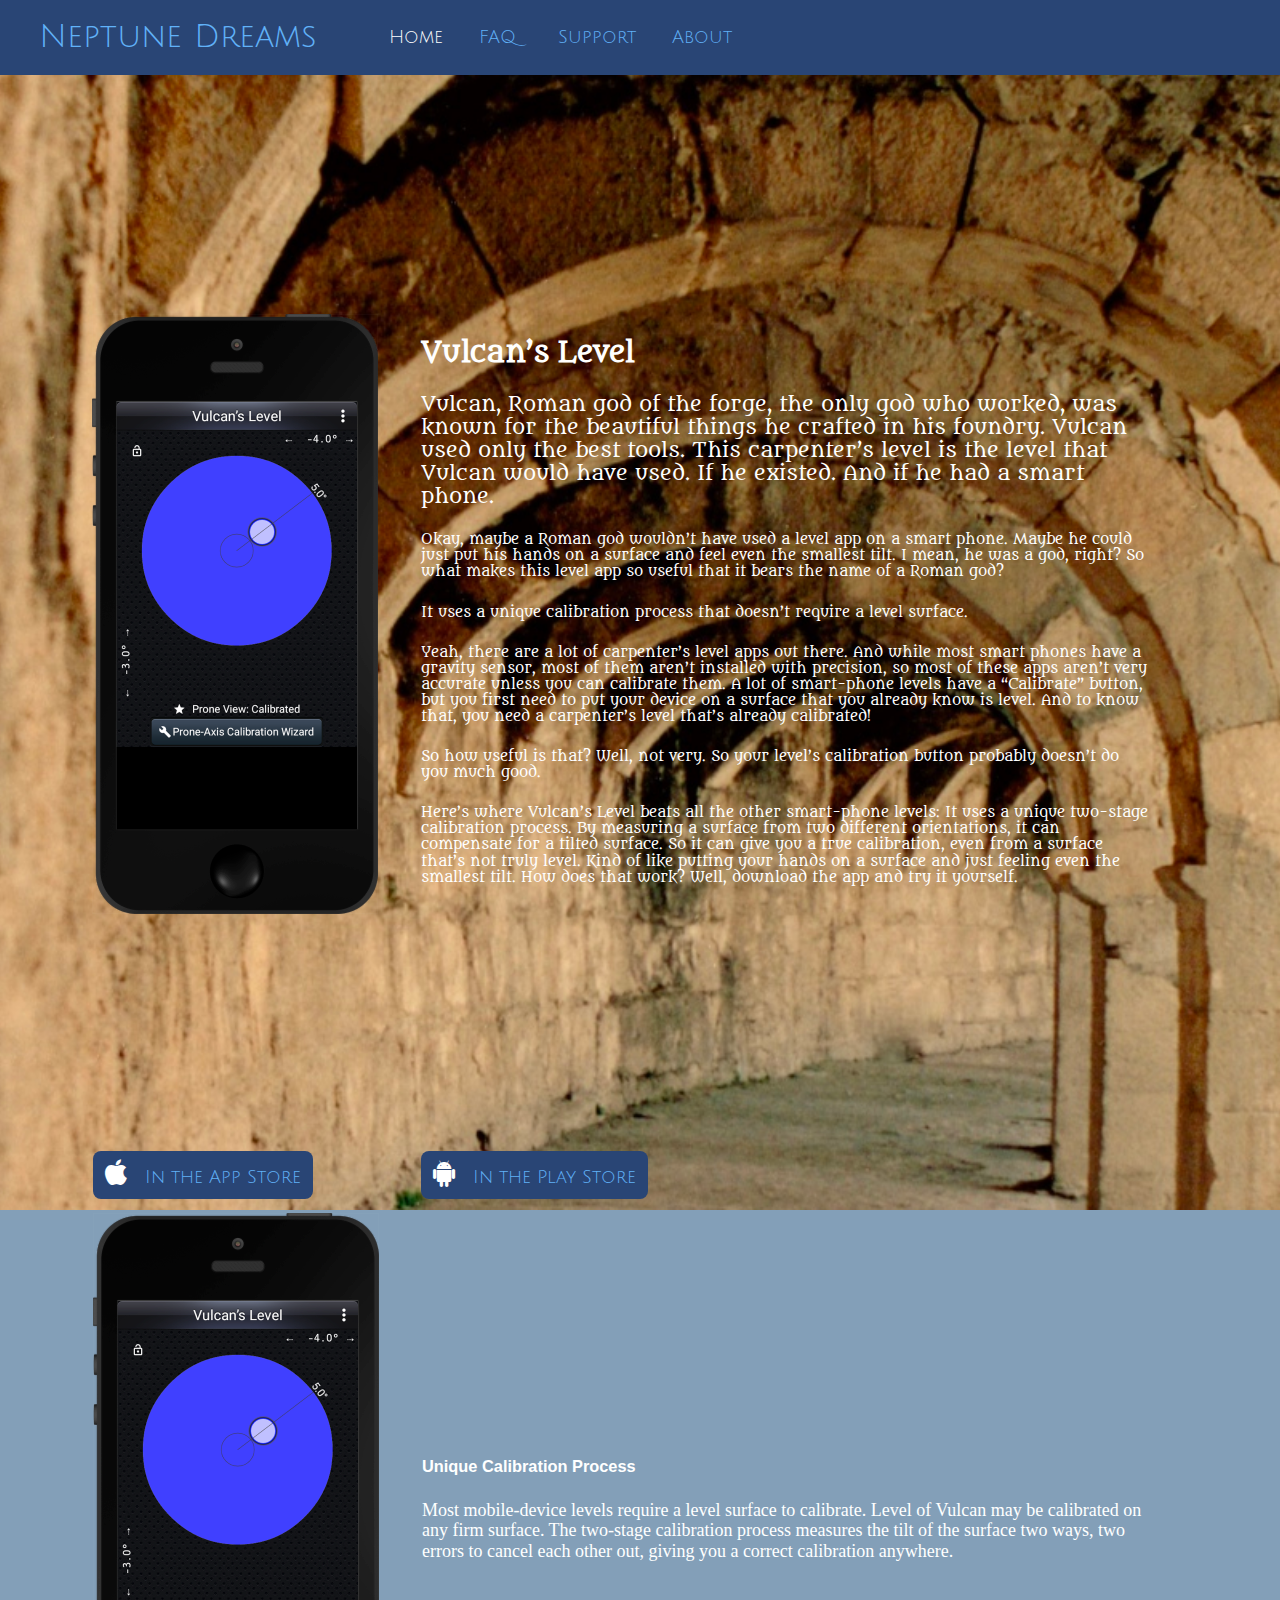
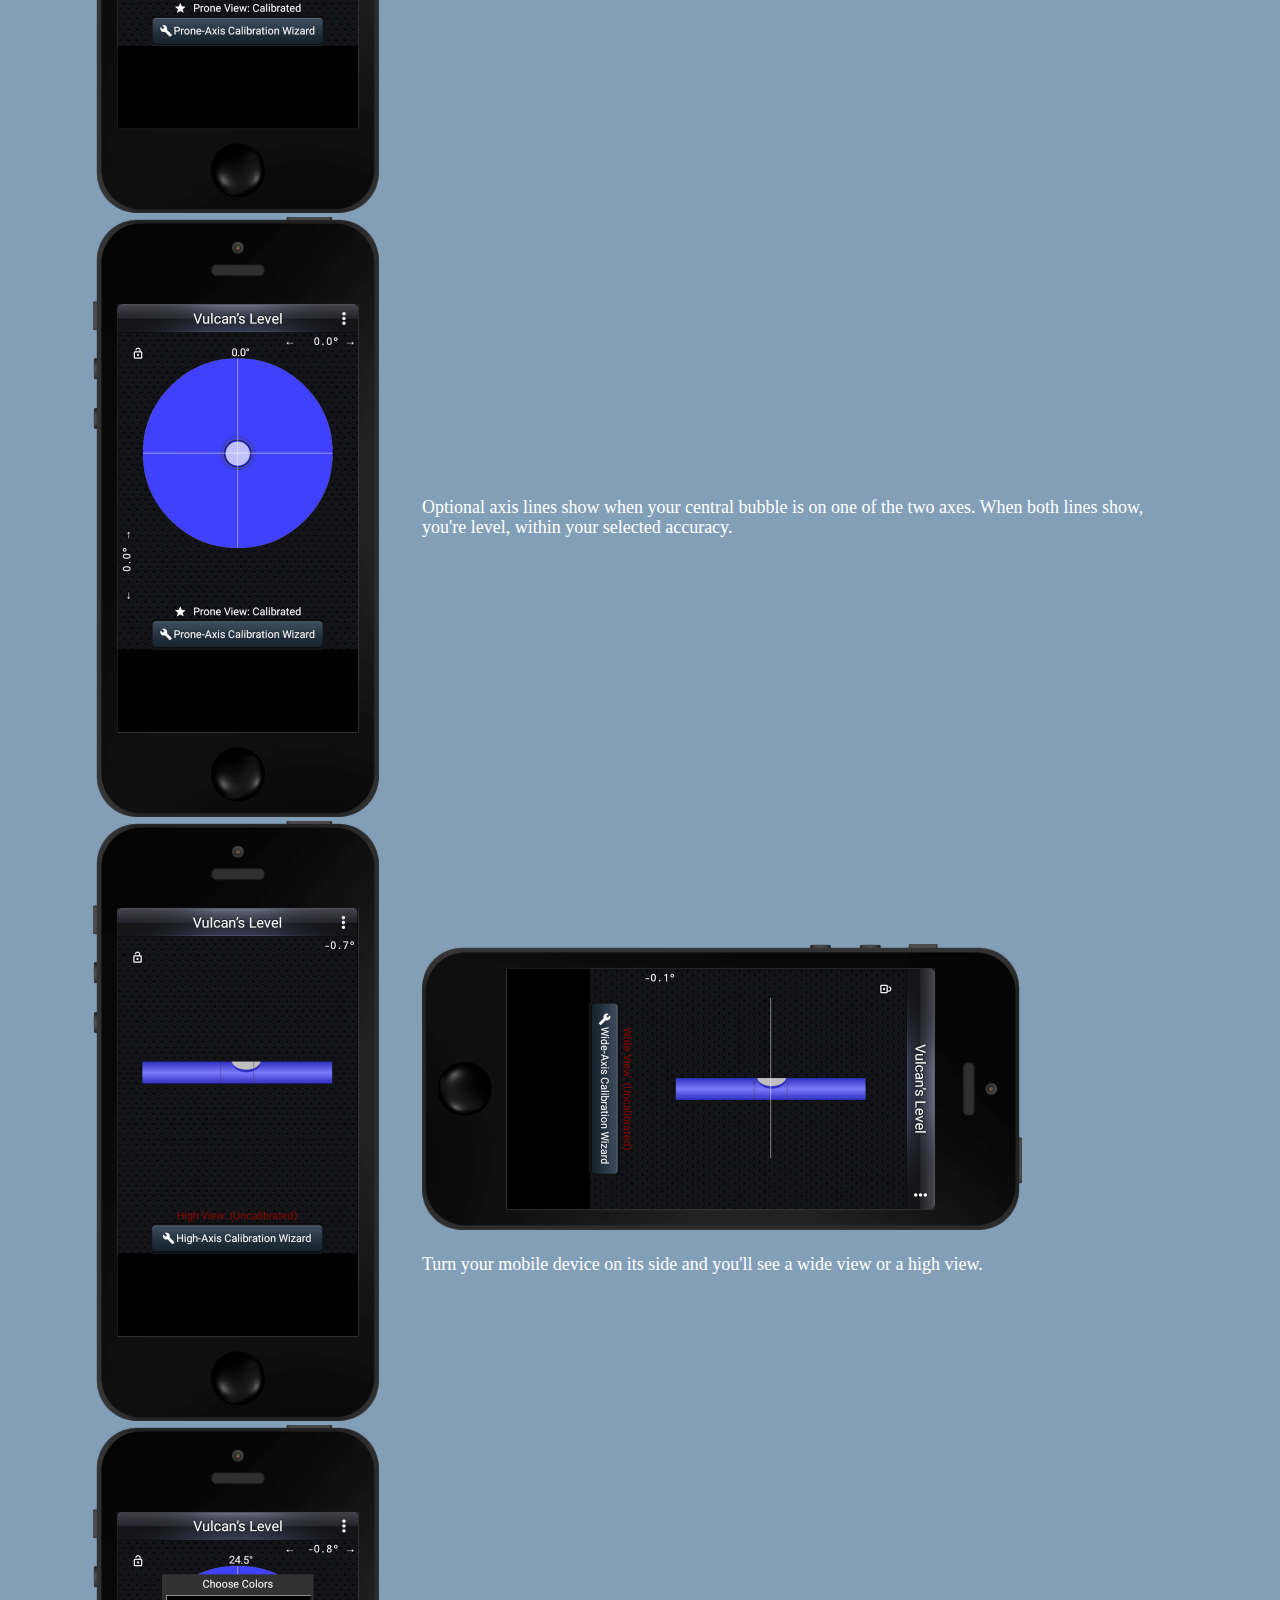
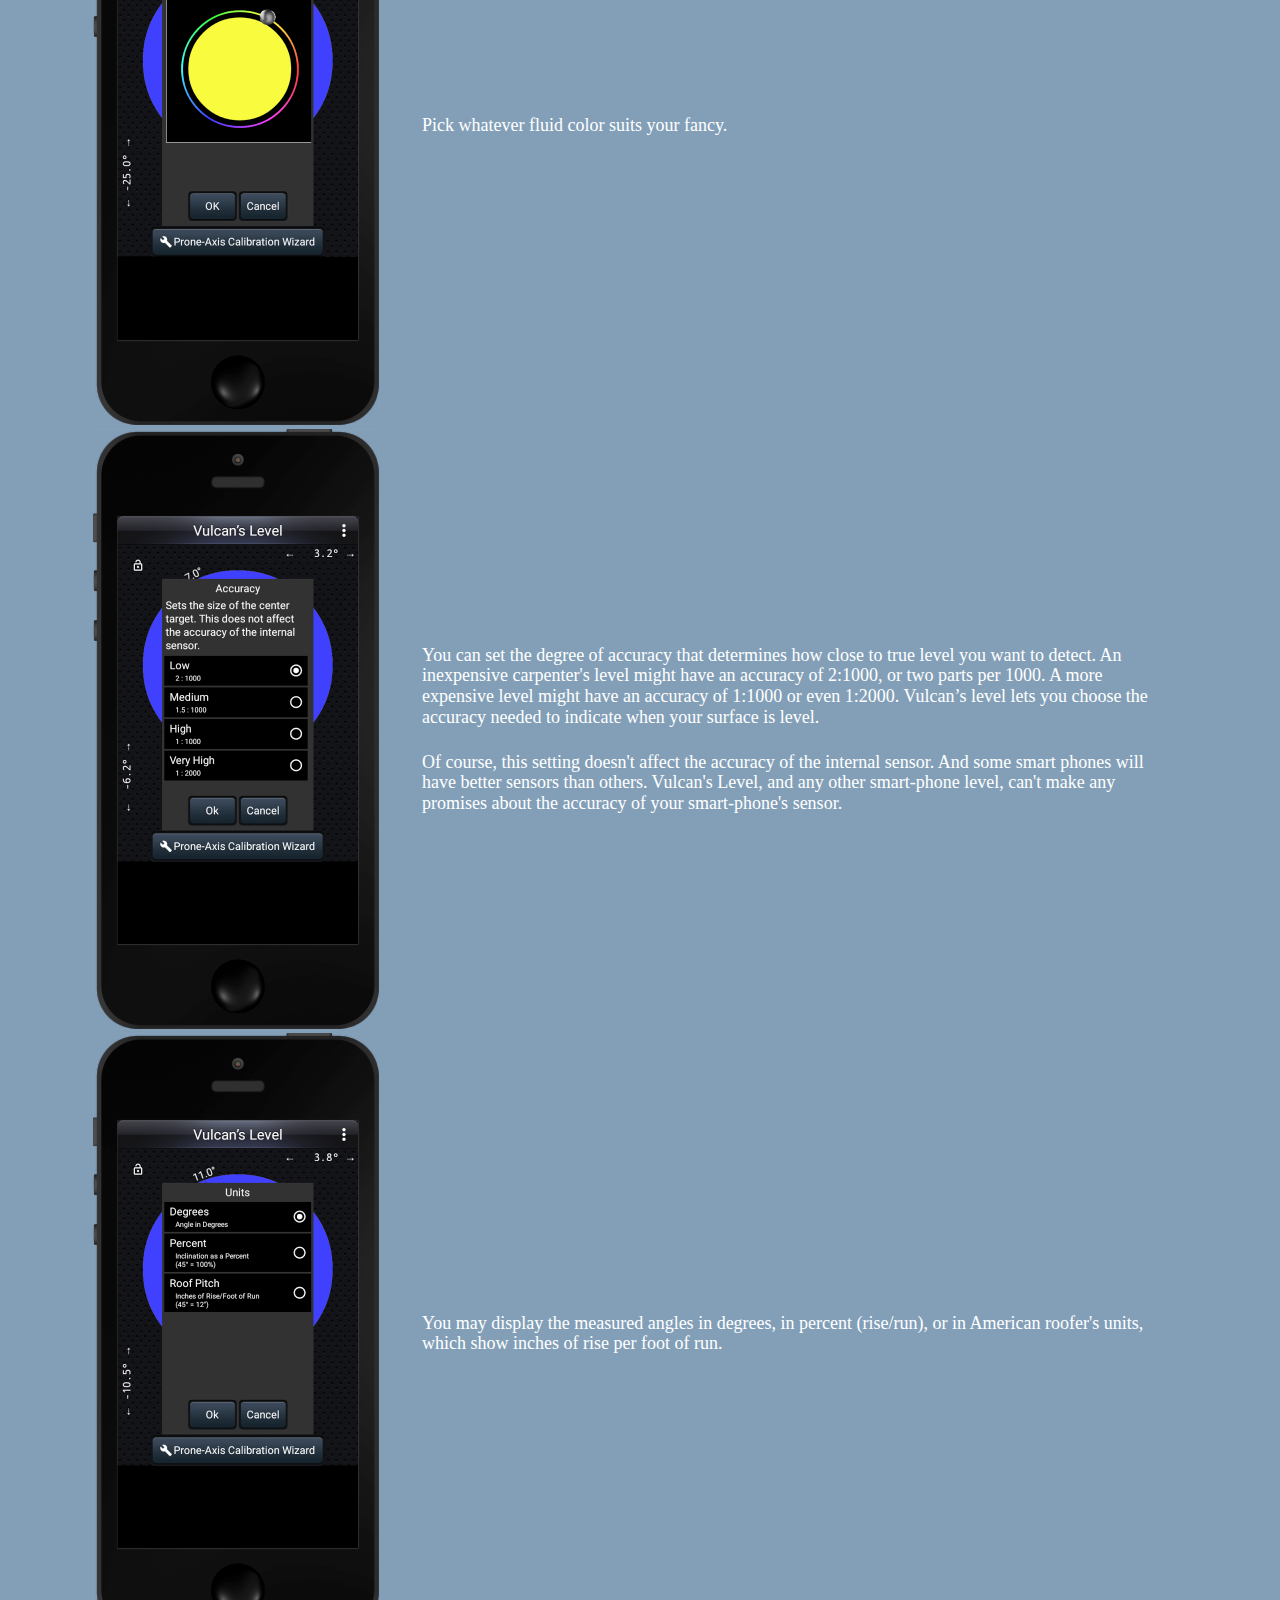
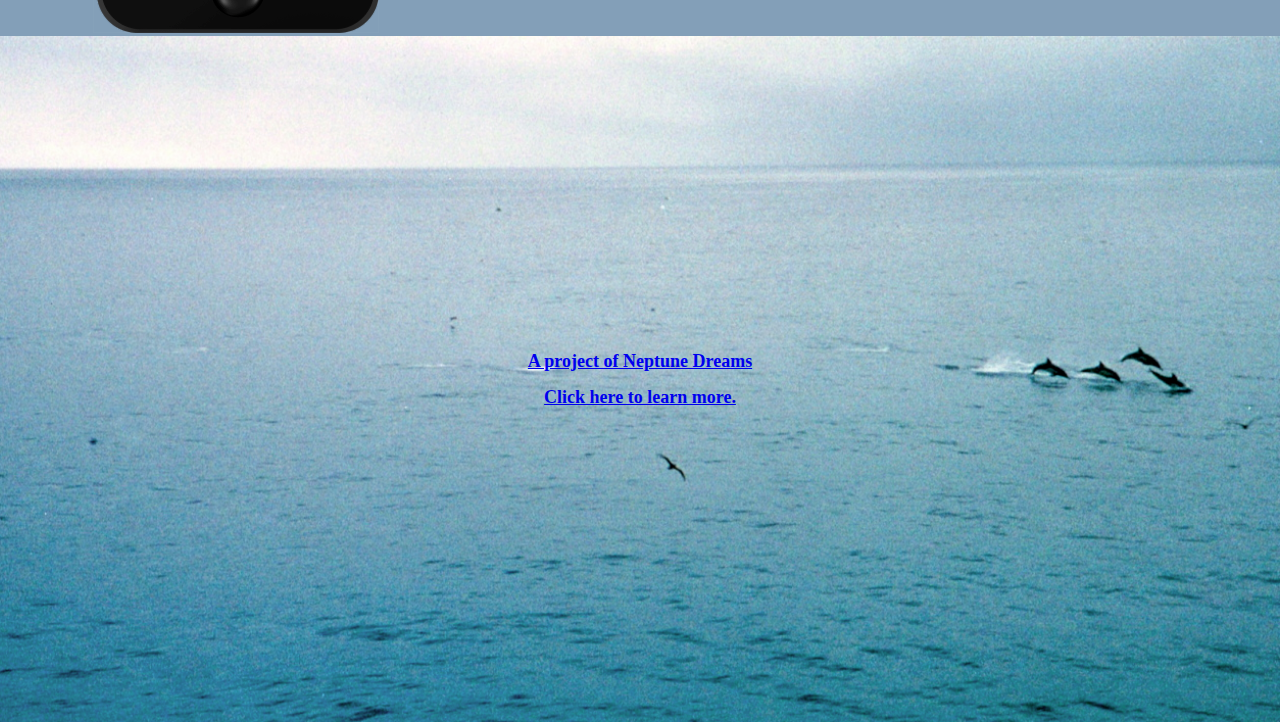
<file: src/site/index.html>
<!DOCTYPE html>
<html lang="en">
<head>
  <meta charset="utf-8">
  <title>Neptune Dreams</title>
  <meta name="author" content="Miguel Muñoz">
  <link rel="stylesheet" href="css/style.css">
  <link rel="stylesheet" href="css/main.css">
  <link rel="stylesheet" href="css/normalize.css">

  <script type="text/javascript" src="js/vulcan.js" charset="utf-8"></script>
</head>
<body>
<div class="navbar">
  <table>
    <tr>
      <td>&nbsp;&nbsp;&nbsp;Neptune Dreams&nbsp;&nbsp;&nbsp;&nbsp;</td>
      <td></td>
      <td><p class="current">Home</p></td>
      <td><a href="FAQ.html">FAQ&nbsp;</a></td>
      <td><a href="support.html">Support</a></td>
      <td><a href="about.html">About</a></td>
    </tr>

  </table>
     
</div>

<div class="main aspendos">
  <table class="table-text">
    <tr>
      <td class="example"><img src="images/mf1_d600.png" alt="Vulcan's app example."/> </td>
      <td>
        <script>document.write(leadText())</script>
      </td>
    </tr>
    <tr class="download">
      <td>
        <a href="https://play.google.com/store/apps/details?id=com.neptunedreams.vulcan.app">
          <span class="icon">&#xE823</span>&nbsp;&nbsp;&nbsp;In the App Store
        </a>
      </td>
      <td>
        <a href="https://play.google.com/store/apps/details?id=com.neptunedreams.vulcan.app">
          <span class="icon">&#xE822</span>&nbsp;&nbsp;&nbsp;In the Play Store
        </a>
      </td>
    </tr>
  </table>
</div>
<div class="screenshots">
  <table class="table-text">
    <tr>
      <td><img src="images/mf1_d600.png" alt="Example 1: Calibration"></td>
      <td>
        <h3>
        Unique Calibration Process</h3>
        <p>
        Most mobile-device levels require a level surface to calibrate. Level of Vulcan may be calibrated on any firm surface. The two-stage
        calibration process measures the tilt of the surface two ways, two errors to cancel each other out, giving you a correct calibration
          anywhere.</p></td>
    </tr>
    <tr>
      <td><img src="images/mf3_d600.png" alt="Example 2: Axes"></td>
      <td><p>Optional axis lines show when your central bubble is on one of the two axes. When both lines show, you're level, within your
        selected accuracy.</p>
      </td>
    </tr>
    <tr>
      <td><img src="images/mf4_d600.png" alt="Example 3: Rotated"></td>
      <td><img src="images/Demo-3-side_d600.png" alt="Example 3b: Rotated on its side">
      <p>Turn your mobile device on its side and you'll see a wide view or a high view.</p>
      </td>
    </tr>
    <tr>
      <td><img src="images/mf6_d600.png" alt="Example 4: color choice"></td>
      <td><p>Pick whatever fluid color suits your fancy.</p></td>
    </tr>
    <tr>
      <td><img src="images/mf8_d600.png" alt="Example 5: Accuracy"></td>
      <td><p>You can set the degree of accuracy that determines how close to true level you want to detect. An inexpensive carpenter's level
        might have an accuracy of 2:1000, or two parts per 1000. A more expensive level might have an accuracy of 1:1000 or even 1:2000.
        Vulcan’s level lets you choose the accuracy needed to indicate when your surface is level.</p>

        <p>Of course, this setting doesn't affect the accuracy of the internal sensor. And some smart phones will have better sensors than
        others. Vulcan's Level, and any other smart-phone level, can't make any promises about the accuracy of your smart-phone's sensor.</p></td>
    </tr>
    <tr>
      <td><img src="images/mf7_d600.png" alt="Example 6: Units"></td>
      <td><p>You may display the measured angles in degrees, in percent (rise/run), or in American roofer's units, which show inches of rise
        per foot of run.</p></td>
    </tr>
  </table>
</div>
<div class="about">
  <a href="about.html" alt="Click here to learn more">
  <h2>A project of Neptune Dreams</h2>
  <h2>Click here to learn more.</h2>
  </a>

</div>
</body>
</html>
</file>
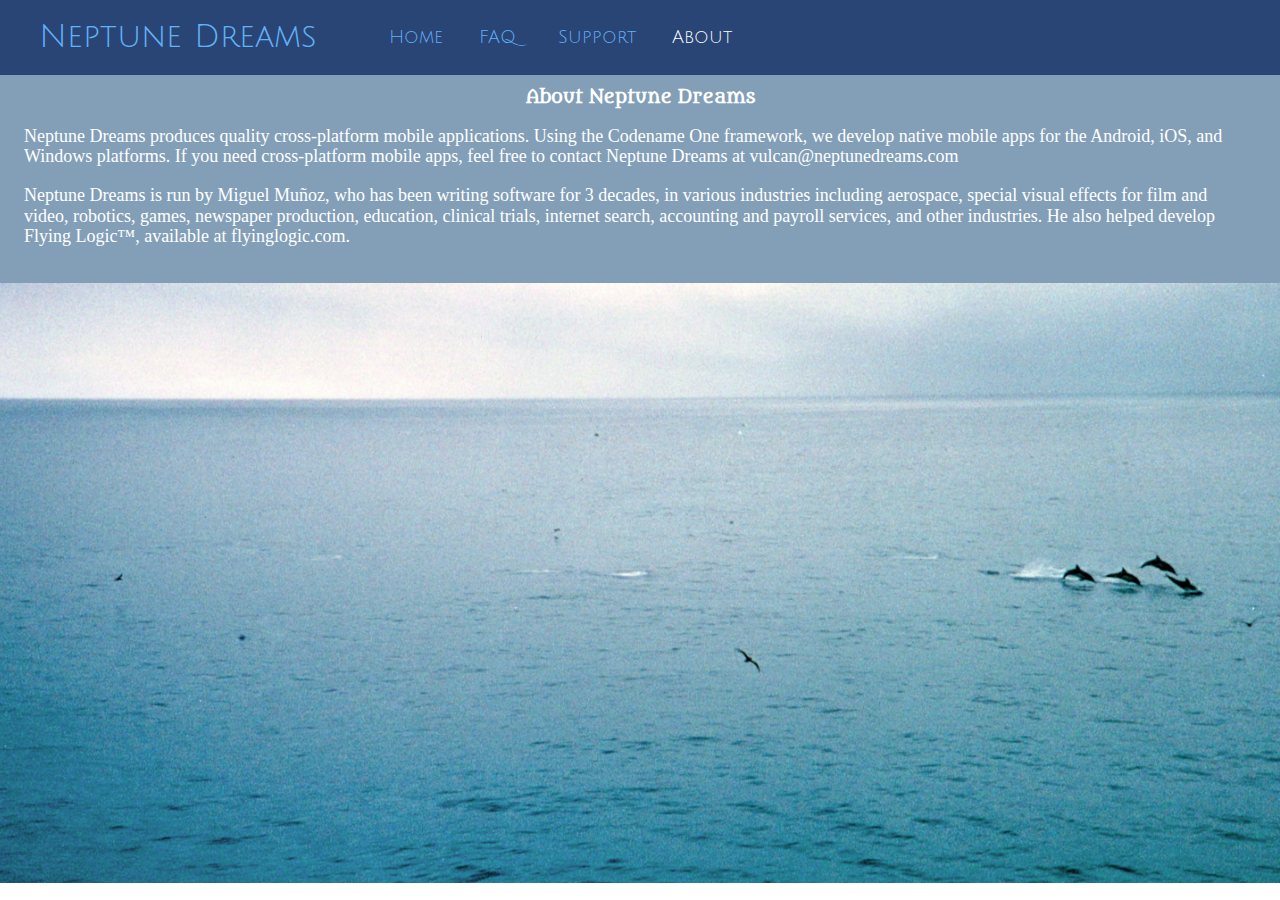
<file: src/site/about.html>
<!DOCTYPE html>
<html lang="en">
<head>
  <meta charset="utf-8">
  <title>Neptune Dreams — About</title>
  <meta name="author" content="Miguel Muñoz">
  <link rel="stylesheet" href="css/style.css">
  <link rel="stylesheet" href="css/main.css">
  <link rel="stylesheet" href="css/normalize.css">

  <script type="text/javascript" src="js/vulcan.js" charset="utf-8"></script>
</head>
<body>
<div class="navbar">
  <table>
    <tr>
      <td>&nbsp;&nbsp;&nbsp;Neptune Dreams&nbsp;&nbsp;&nbsp;&nbsp;</td>
      <td></td>
      <td><a href="index.html">Home</a></td>
      <td><a href="FAQ.html">FAQ&nbsp;</a></td>
      <td><a href="support.html">Support</a></td>
      <td><p class="current">About</p></td>
    </tr>

  </table>

</div>
<!--<div class="main aboutText">-->
<div class="main screenshots">
  <h2>About Neptune Dreams</h2>
  <p>Neptune Dreams produces quality cross-platform mobile applications. Using the Codename One framework, we develop native mobile apps for
    the Android, iOS, and Windows platforms. If you need cross-platform mobile apps, feel free to contact Neptune Dreams at
    vulcan@neptunedreams.com</p>
<p>Neptune Dreams is run by Miguel Muñoz, who has been writing software for 3 decades, in various industries including aerospace, special
    visual effects for film and video, robotics, games, newspaper production, education, clinical trials, internet search, accounting and
    payroll services, and other industries. He also helped develop Flying Logic™, available at flyinglogic.com. </p>
</div>
<div class="about">
</div>
</body>
</html>
</file>
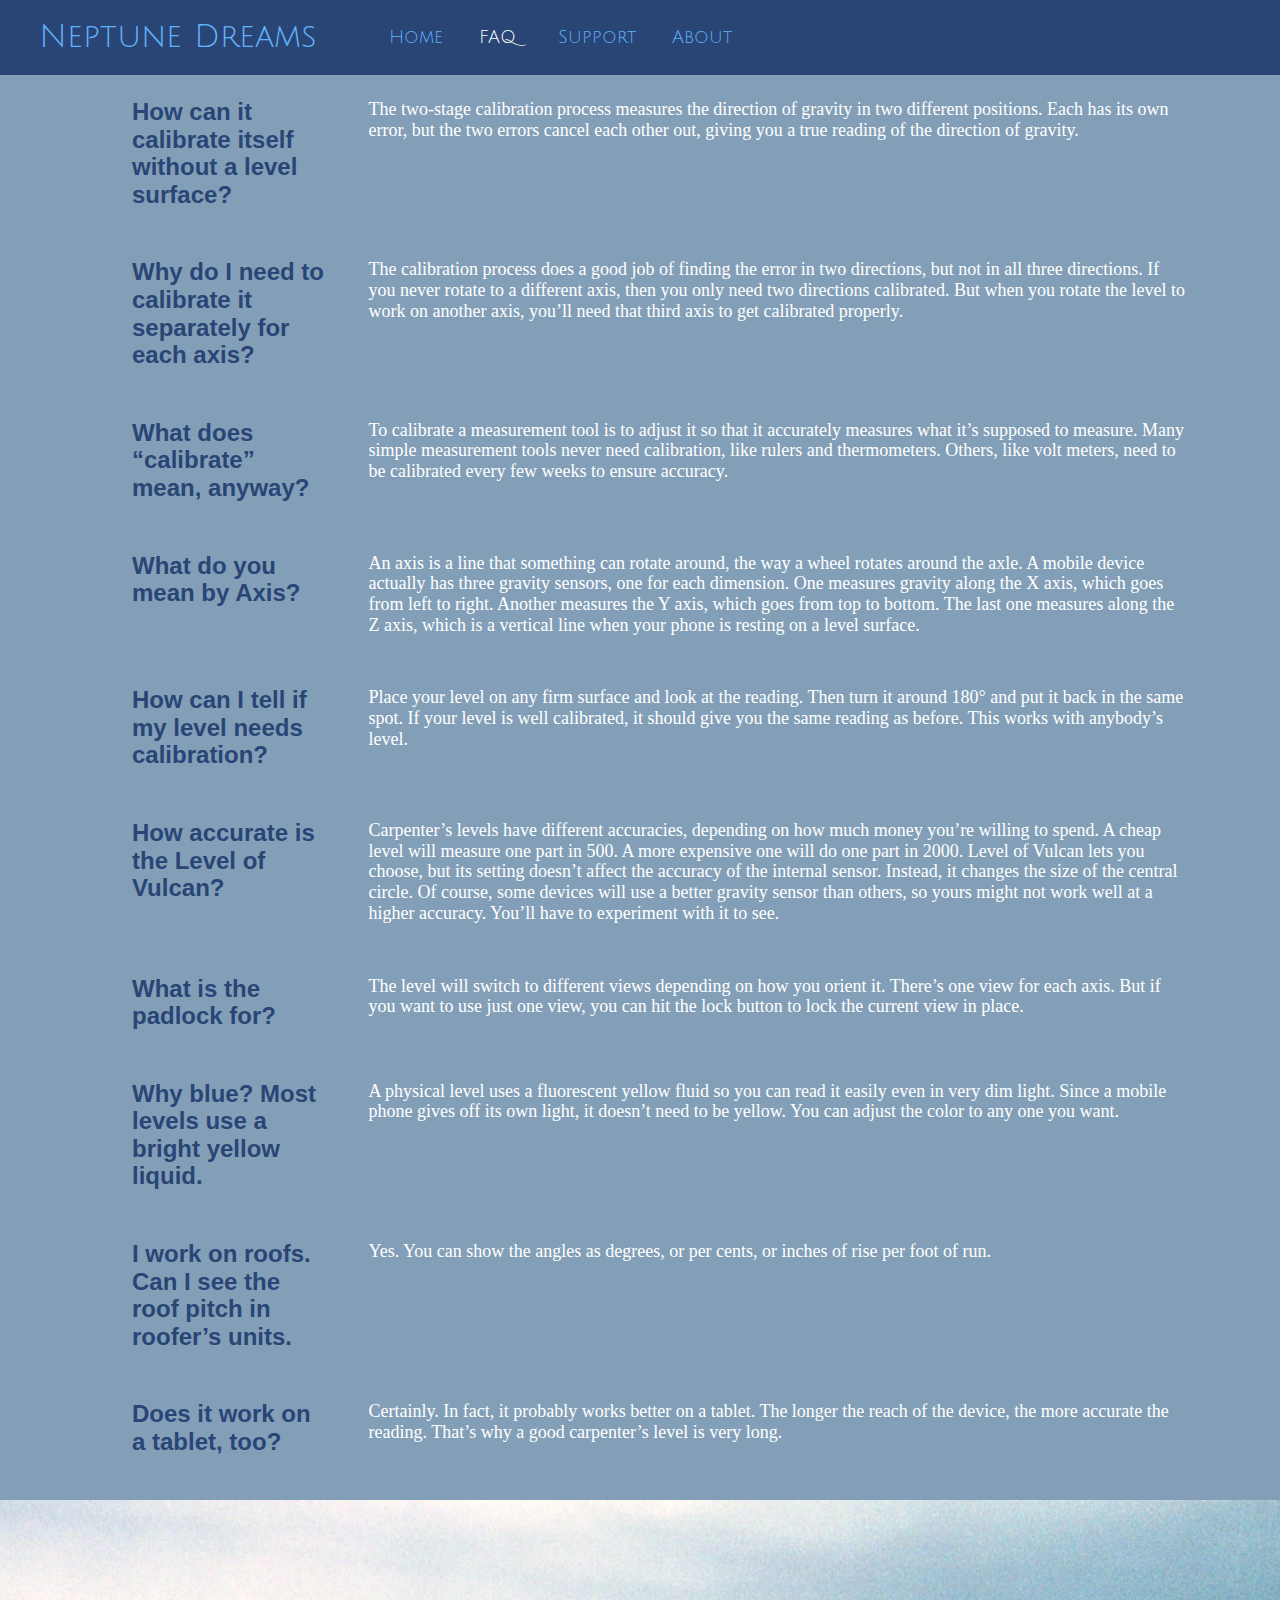
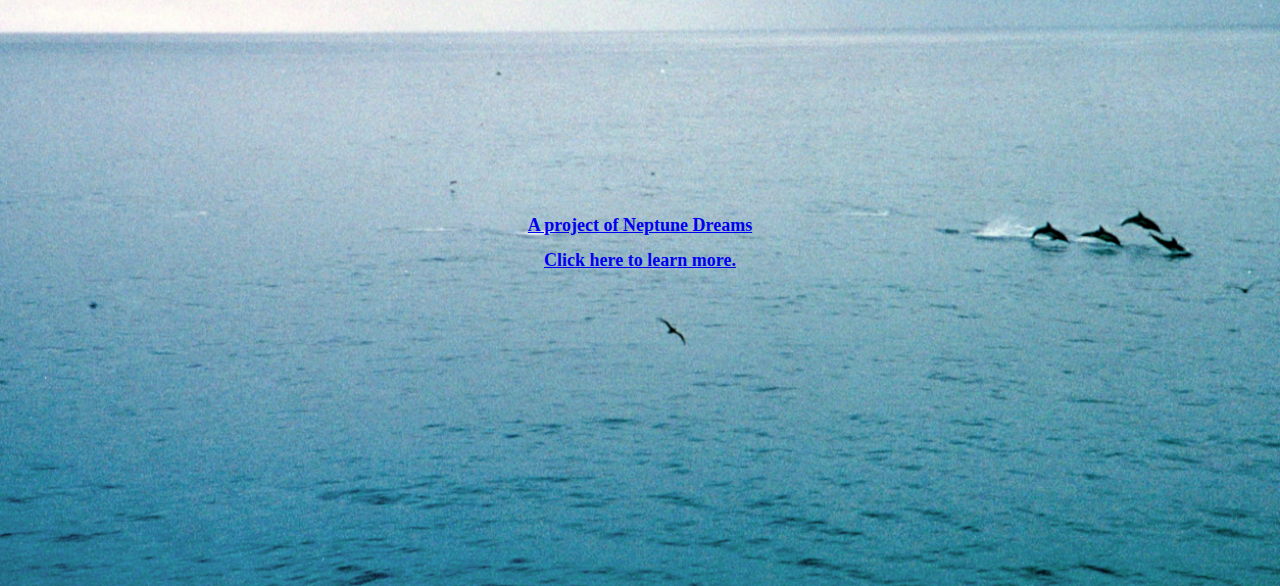
<file: src/site/FAQ.html>
<!DOCTYPE html>
<html lang="en">
<head>
  <meta charset="UTF-8">
  <title>Neptune Dreams — FAQ</title>
  <meta name="author" content="Miguel Muñoz">
  <link rel="stylesheet" href="css/style.css">
  <link rel="stylesheet" href="css/main.css">
  <link rel="stylesheet" href="css/normalize.css">

  <script type="text/javascript" src="js/vulcan.js" charset="utf-8"></script>
</head>
<body>
<div class="navbar">
  <table>
    <tr>
      <td>&nbsp;&nbsp;&nbsp;Neptune Dreams&nbsp;&nbsp;&nbsp;&nbsp;</td>
      <td></td>
      <td><a href="index.html">Home</a></td>
      <td><p class="current">FAQ&nbsp;</p></td>
      <td><a href="support.html">Support</a></td>
      <td><a href="about.html">About</a></td>
    </tr>

  </table>

</div>
<div class="main screenshots">
  <table class="faq">
    <script>document.write(FAQs())</script>
  </table>
</div>
<div class="about">
  <a href="about.html">
    <h2>A project of Neptune Dreams</h2>
    <h2>Click here to learn more.</h2>
  </a>

</div>
</body>
</html>
</file>
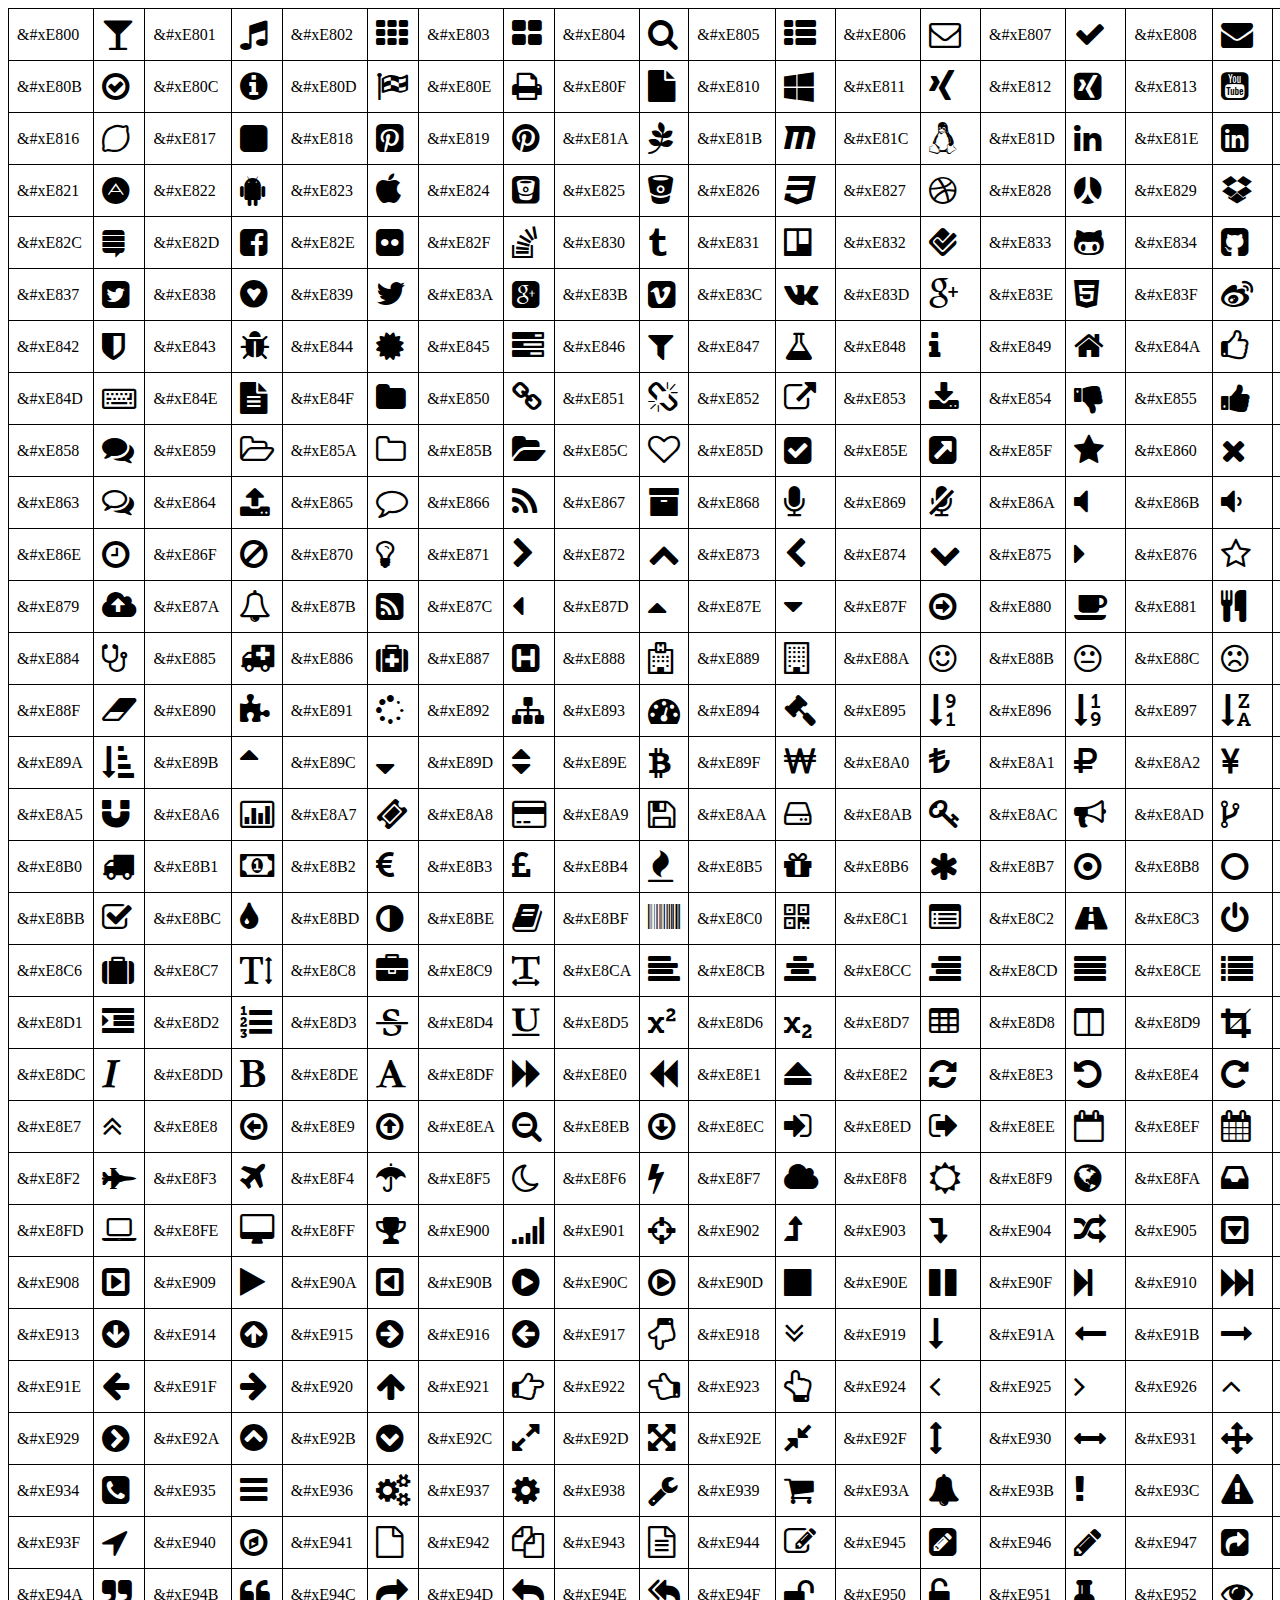
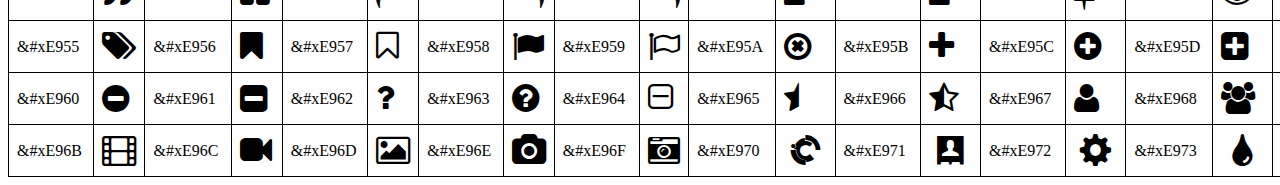
<file: src/site/Fontella.html>
<!DOCTYPE html>
<html lang="en">
<head>
  <script>
    function getIcons() {
      var output = "<tr>";
      var index = 0xe800;
      for (var i=0; i<34; ++i) {
        for (var j=0; j<11; ++j) {
          hexValue = index.toString(16).toUpperCase();
          output += "<td>" + " &amp;#x" + hexValue + '</td><td class="icon">&#x' + hexValue + ";</td>";
          index++;
        }
        output += "</tr><tr>";
      }
      output += "</tr>"
      return output;
    }
  </script>
  <style>
    @font-face {
      font-family: Fontello;
      src: url("css/fontello/fontello.ttf");
    }
    
    table {
      border-collapse: collapse;
    }

    table tr td {
      font-family: Fontello;
      border: 1px solid black;
    }
    tr {
      border: lightgray;
    }
    td {
      padding: 8px;
    }
    .icon{
      font-size: 24pt;
    }
  </style>
  <title>Fontella Characters</title>
</head>
<body>
<table><script>document.write(getIcons())</script></table>
</body>
</html>
</file>
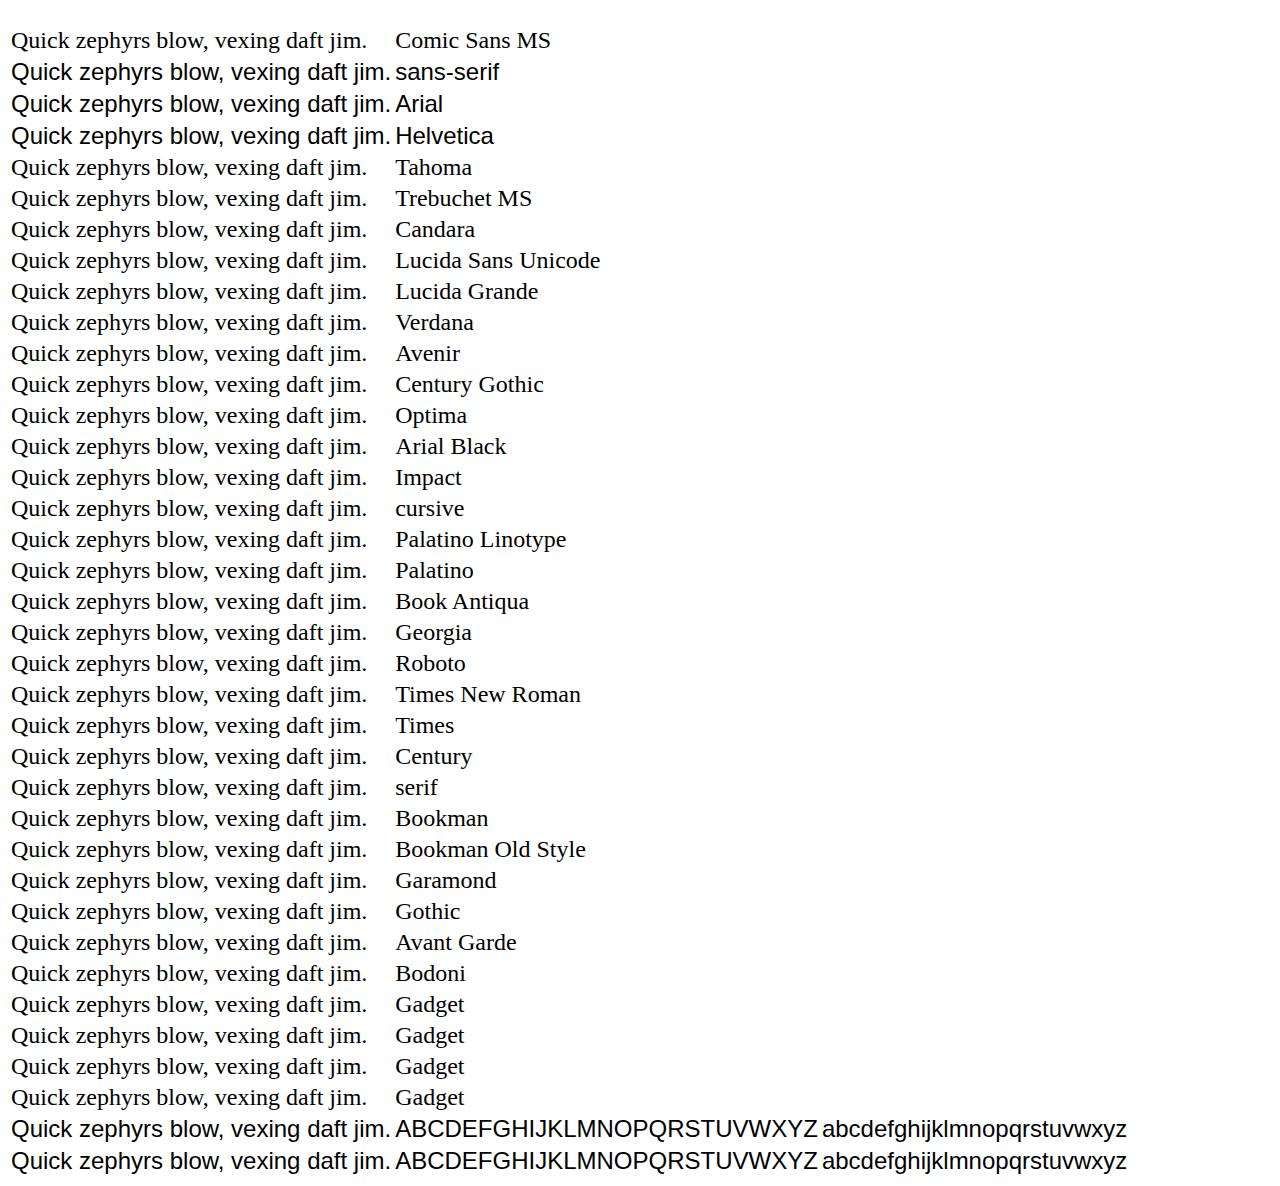
<file: src/site/fonts.html>
<!DOCTYPE html>
<html lang="en">
<head>
  <meta charset="utf-8">
  <title>Neptune Dreams</title>
  <meta name="author" content="Miguel Muñoz">
  <link rel="stylesheet" href="css/style.css">
<!--  Special characters:-->
<!--  Fontella &#xE822; : Android-->
<!--  Fontella &#xE823: : Apple-->
<!--  Fontella Full Range: E800 inc to E976 exc-->
  <style>
    body {
      color: black;
      font-size: 24px;
    }

    .black {
      background-color: black;
    }
  </style>
</head>
<body>
<p class="black">
<!--</p>-->
<table>
  <tr style="font-family: Comic Sans MS"><td>Quick zephyrs blow, vexing daft jim.</td><td>Comic Sans MS</td></tr>
  <tr style="font-family: sans-serif"><td>Quick zephyrs blow, vexing daft jim.</td><td>sans-serif</td></tr>
  <tr style="font-family: Arial"><td>Quick zephyrs blow, vexing daft jim.</td><td>Arial</td></tr>
  <tr style="font-family: Helvetica"><td>Quick zephyrs blow, vexing daft jim.</td><td>Helvetica</td></tr>
  <tr style="font-family: Tahoma"><td>Quick zephyrs blow, vexing daft jim.</td><td>Tahoma</td></tr>
  <tr style="font-family: Trebuchet MS"><td>Quick zephyrs blow, vexing daft jim.</td><td>Trebuchet MS</td></tr>
  <tr style="font-family: Candara"><td>Quick zephyrs blow, vexing daft jim.</td><td>Candara</td></tr>
  <tr style="font-family: Lucida Sans Unicode"><td>Quick zephyrs blow, vexing daft jim.</td><td>Lucida Sans Unicode</td></tr>
  <tr style="font-family: Lucida Grande"><td>Quick zephyrs blow, vexing daft jim.</td><td>Lucida Grande</td></tr>
  <tr style="font-family: Verdana"><td>Quick zephyrs blow, vexing daft jim.</td><td>Verdana</td></tr>
  <tr style="font-family: Avenir">
    <td>Quick zephyrs blow, vexing daft jim.</td>
    <td>Avenir</td>
  </tr>
  <tr style="font-family: Century Gothic">
    <td>Quick zephyrs blow, vexing daft jim.</td>
    <td>Century Gothic</td>
  </tr>
  <tr style="font-family: Optima">
    <td>Quick zephyrs blow, vexing daft jim.</td>
    <td>Optima</td>
  </tr>
  <tr style="font-family: Arial Black">
    <td>Quick zephyrs blow, vexing daft jim.</td>
    <td>Arial Black</td>
  </tr>
  <tr style="font-family: Impact"><td>Quick zephyrs blow, vexing daft jim.</td><td>Impact</td></tr>
  <tr style="font-family: cursive"><td>Quick zephyrs blow, vexing daft jim.</td><td>cursive</td></tr>
  <tr style="font-family: Palatino Linotype"><td>Quick zephyrs blow, vexing daft jim.</td><td>Palatino Linotype</td></tr>
  <tr style="font-family: Palatino"><td>Quick zephyrs blow, vexing daft jim.</td><td>Palatino</td></tr>
  <tr style="font-family: Book Antiqua"><td>Quick zephyrs blow, vexing daft jim.</td><td>Book Antiqua</td></tr>
  <tr style="font-family: Georgia"><td>Quick zephyrs blow, vexing daft jim.</td><td>Georgia</td></tr>
  <tr style="font-family: Roboto"><td>Quick zephyrs blow, vexing daft jim.</td><td>Roboto</td></tr>
  <tr style="font-family: Times New Roman"><td>Quick zephyrs blow, vexing daft jim.</td><td>Times New Roman</td></tr>
  <tr style="font-family: Times"><td>Quick zephyrs blow, vexing daft jim.</td><td>Times</td></tr>
  <tr style="font-family: Century"><td>Quick zephyrs blow, vexing daft jim.</td><td>Century</td></tr>
  <tr style="font-family: serif"><td>Quick zephyrs blow, vexing daft jim.</td><td>serif</td></tr>
  <tr style="font-family: Bookman"><td>Quick zephyrs blow, vexing daft jim.</td><td>Bookman</td></tr>
  <tr style="font-family: Bookman Old Style" ><td>Quick zephyrs blow, vexing daft jim.</td><td>Bookman Old Style</td></tr>
  <tr style="font-family: Garamond"><td>Quick zephyrs blow, vexing daft jim.</td><td>Garamond</td></tr>
  <tr style="font-family: Gothic"><td>Quick zephyrs blow, vexing daft jim.</td><td>Gothic</td></tr>
  <tr style="font-family: Avant Garde">
    <td>Quick zephyrs blow, vexing daft jim.</td>
    <td>Avant Garde</td>
  </tr>
  <tr style="font-family: Bodoni">
    <td>Quick zephyrs blow, vexing daft jim.</td>
    <td>Bodoni</td>
  </tr>
  <tr style="font-family: Gadget">
    <td>Quick zephyrs blow, vexing daft jim.</td>
    <td>Gadget</td>
  </tr>
  <tr style="font-family: Gadget">
    <td>Quick zephyrs blow, vexing daft jim.</td>
    <td>Gadget</td>
  </tr>
  <tr style="font-family: Gadget">
    <td>Quick zephyrs blow, vexing daft jim.</td>
    <td>Gadget</td>
  </tr>
  <tr style="font-family: Gadget">
    <td>Quick zephyrs blow, vexing daft jim.</td>
    <td>Gadget</td>
  </tr>
  <tr style="font-family: Zocial, sans-serif">
    <td>Quick zephyrs blow, vexing daft jim.</td>
    <td>ABCDEFGHIJKLMNOPQRSTUVWXYZ</td>
    <td>abcdefghijklmnopqrstuvwxyz</td>
  </tr>
  <tr style="font-family: Fontello, sans-serif">
    <td>Quick zephyrs blow, vexing daft jim.</td>
    <td>ABCDEFGHIJKLMNOPQRSTUVWXYZ</td>
    <td>abcdefghijklmnopqrstuvwxyz</td>
  </tr>
</table>
</body>
</html>
</file>
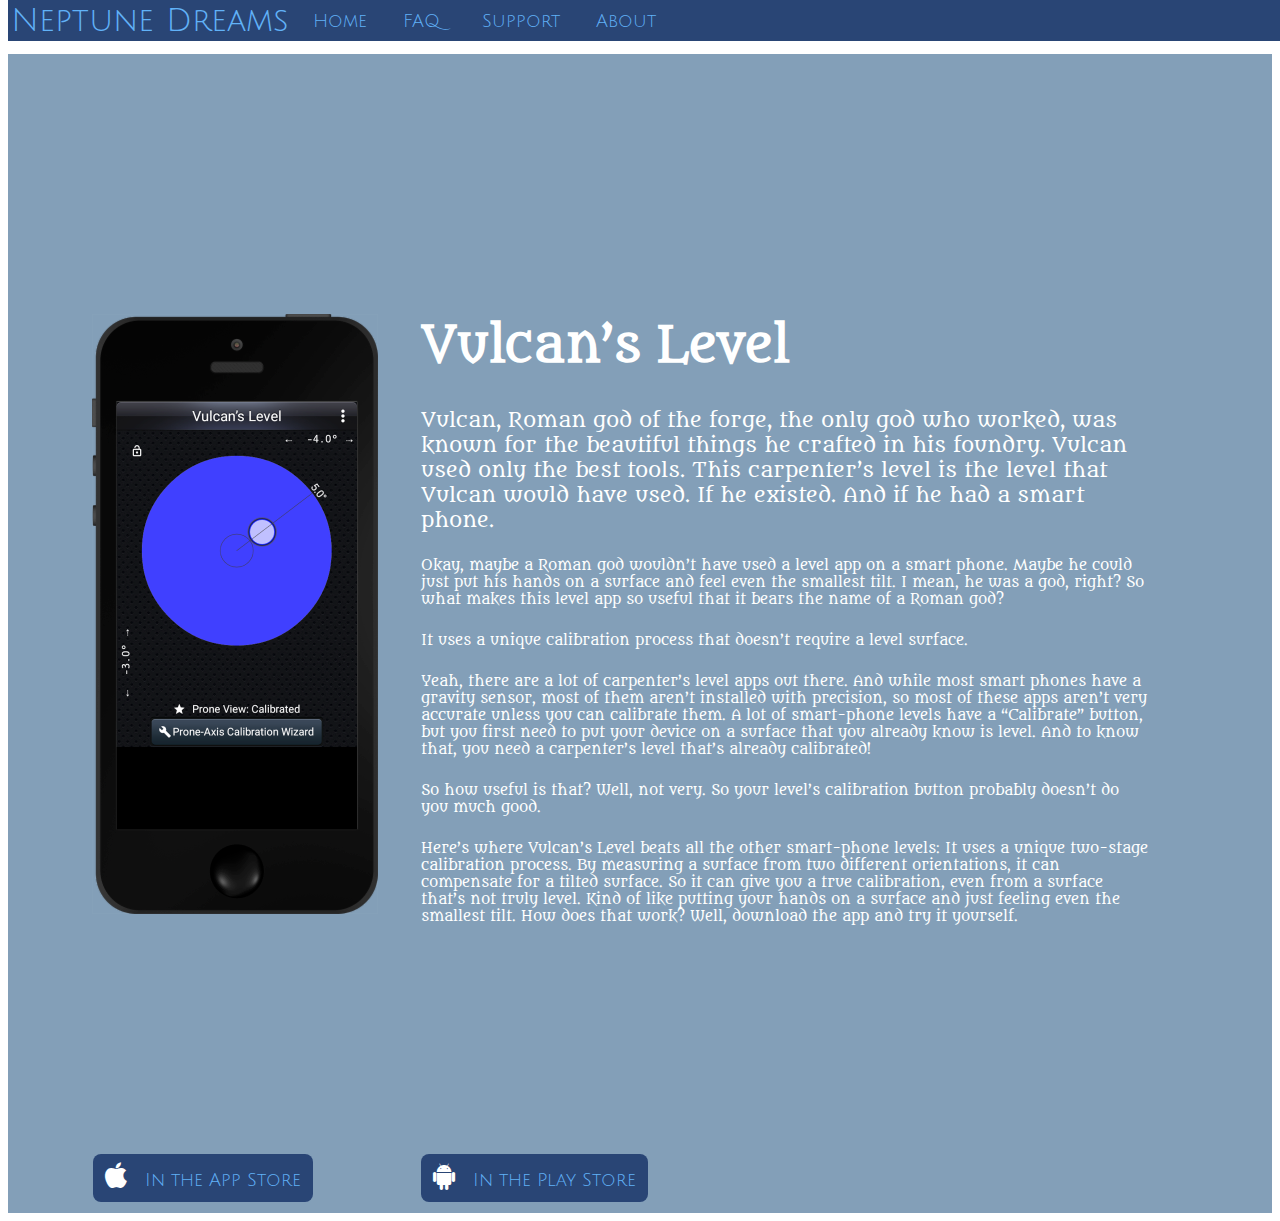
<file: src/site/mainpage.html>
<!DOCTYPE html>
<html lang="en">
<head>
  <meta charset="utf-8">
  <title>Neptune Dreams</title>
  <meta name="author" content="Miguel Muñoz">
  <link rel="stylesheet" href="css/style.css">

  <script type="text/javascript" src="js/vulcan.js" charset="utf-8"></script>
</head>
<body>
<div class="navbar">
  <table>
    <tr>
      <td>Neptune Dreams</td>
      <td padding="30px"></td>
      <td><a href="#home">Home</a></td>
      <td><a href="#FAQ">FAQ&nbsp;</a></td>
      <td><a href="#Support">Support</a></td>
      <td><a href="#About">About</a></td>
    </tr>

  </table>
     
</div>

<div class="main">
  <table class="table-text">
    <tr>
      <td class="example"><img src="images/mf1_d600.png" alt="Vulcan's app example."/> </td>
      <td>
        <script>document.write(leadText())</script>
      </td>
    </tr>
    <tr class="download">
      <td>
        <a href="https://play.google.com/store/apps/details?id=com.neptunedreams.vulcan.app">
          <span class="icon">&#xE823</span>&nbsp;&nbsp;&nbsp;In the App Store
        </a>
      </td>
      <td>
        <a href="https://play.google.com/store/apps/details?id=com.neptunedreams.vulcan.app">
          <span class="icon">&#xE822</span>&nbsp;&nbsp;&nbsp;In the Play Store
        </a>
      </td>
    </tr>
  </table>
</div>
</body>
</html>
</file>
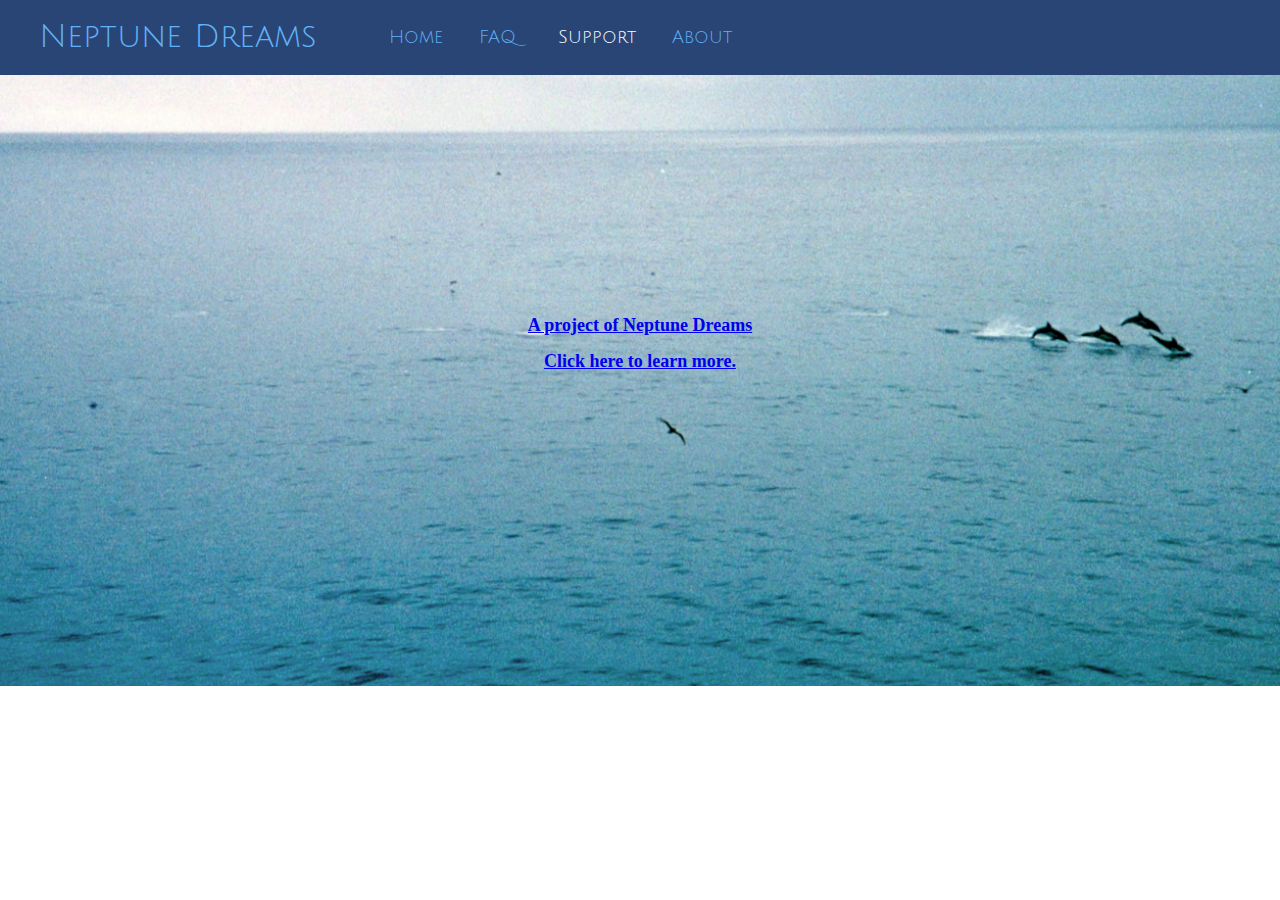
<file: src/site/support.html>
<!DOCTYPE html>
<html lang="en">
<head>
  <meta charset="UTF-8">
  <title>Neptune Dreams — Support</title>
  <meta charset="utf-8">
  <meta name="author" content="Miguel Muñoz">
  <link rel="stylesheet" href="css/style.css">
  <link rel="stylesheet" href="css/main.css">
  <link rel="stylesheet" href="css/normalize.css">

  <script type="text/javascript" src="js/vulcan.js" charset="utf-8"></script>
</head>
<body>
<div class="navbar">
  <table>
    <tr>
      <td>&nbsp;&nbsp;&nbsp;Neptune Dreams&nbsp;&nbsp;&nbsp;&nbsp;</td>
      <td></td>
      <td><a href="index.html">Home</a></td>
      <td><a href="FAQ.html">FAQ&nbsp;</a></td>
      <td><p class="current">Support</p></td>
      <td><a href="about.html">About</a></td>
    </tr>

  </table>

</div>
<div class="about">
  <a href="about.html" alt="Click here to learn more">
    <h2>A project of Neptune Dreams</h2>
    <h2>Click here to learn more.</h2>
  </a>

</div>
</body>
</html>
</file>
<file: src/site/css/style.css>
/* Source: https://fonts.googleapis.com/css?family=Metamorphous*/
@font-face {
  font-family: Metamorphous;
  src: url(Metamorphous/Metamorphous-Regular.ttf);
}

@font-face {
  font-family: JuliusSans;
  src: url(JuliusSans/JuliusSansOne-Regular.ttf);
}

@font-face {
  font-family: Cormorant;
  src: url(Cormorant_SC/CormorantSC-Bold.ttf);
  font-weight: bold;
}

@font-face {
  font-family: Cormorant;
  src: url(Cormorant_SC/CormorantSC-Light.ttf);
  font-weight: normal;
}

@font-face {
  font-family: Rosario;
  src: url(Rosario/Rosario-VariableFont_wght.ttf);
  font-weight: 300;
}

@font-face {
  font-family: Fontello;
  src: url("fontello/fontello.ttf");
}

.navbar {
  font-family: JuliusSans, Verdana, sans-serif;
  /*font-family: Rosario, Verdana, sans-serif;*/
  /*font: 32px Cormorant, Sans-Serif;*/
  /*font-family: Metamorphous, SansSerif;*/
  font-size: 32px;
  font-style: initial;
  overflow: hidden;
  background-color: #294575;
  color: #61B2F8;
  position: fixed; /* Set the navbar to fixed position */
  top: 0; /* Position the navbar at the top of the page */
  width: 100%; /* Full width */
}

/* Links inside the navbar */
.navbar a {
  float: left;
  display: block;
  color: #61B2F8;
  font-size: 18px;
  text-align: right;
  padding: 0 16px;
  text-decoration: none;
}

/* Change background on mouse-over */
.navbar a:hover {
  /*background: #ddd;*/
  /*color: black;*/
  color: white;
}

/* Current selection in the nav bar*/
.current {
  color: white;
  font-size: 18px;
  padding: 0 16px;
}

.main a {
  background-color: #294575;
  color: #61B2F8;
  padding: 16px 12px 12px 12px;
  text-decoration: none;
  border-radius: 8px;
  font-family: JuliusSans;
  font-size: 18px;
}

.main a:hover {
  color: white;
}

/* Main content */
.main {
  padding: 18px 24px;
  margin-top: 54px; /* Add a top margin to avoid content overlay */
  /*height: 15px; !* Used in this example to enable scrolling *!*/
  /*width: 100%;*/
  /*overflow-y: hidden !important;*/
  background: #839FB8;
}


.aspendos {
  background-image: url('../images/Aspendos-Interior.jpg');

  /* Full height */
  height: 100%;

  /* Center and scale the image nicely */
  background-position: center;
  background-repeat: no-repeat;
  background-size: cover;
}

.icon {
  font-family: Fontello;
  font-size: 28px;
  color: white;
}

.lead {
  font-size: 20px
}

body {
  font-family: Metamorphous, Palatino, serif;
  font-size: 14px;
  color: white;
}

/*.example-table {*/
/*  padding: 0 40px 0 0;*/
/*}*/

.example {
  padding: 240px 40px 240px 0;
}

.table-text, .faq {
  width: 1100px;
  margin-left: auto;
  margin-right: auto;
}

.table-text tr td {
  padding-right: 40px;
}

h1 {
  font-size: 48px;
}

h2 {
  font-size: 18px;
  text-align: center;
}

h3 {
  font-family: Sans-Serif;
}

.screenshots {
  background-color: #839FB8;
}

/*.screenshots td {*/
/*  padding: 20px 0;*/
/*}*/

.about {
  padding: 300px 0; 
  background-image: url('../images/Scan.jpeg');
  background-position: right;
  background-repeat: no-repeat;
  background-size: cover;
}

.about, .aboutText {
  font-family: Serif;
  font-size: 18px;

}

.smallHeadLine {
  font-family: sans-serif;
  font-size: 64pt;
  font-weight: bold;
}

.screenshots p {
  font-family: Serif;
  font-size: 18px;
}

.about a:hover {
  color: white;
}

.answer {
  font-family: Serif;
}

.question {
  font-family: Sans-Serif;
  font-size: 24px;
  font-weight: bold;
  color: #294575;
  padding: 24px 40px; /* 24 px padding is set to match vertical margin of 24 on paragraphs in td > p style */
}

td > p {
  margin: 24px 0;
}

.faq tr td {
  vertical-align: top;
}

.question {
  width: 25%;
}
</file>
<file: src/site/css/main.css>
/*! HTML5 Boilerplate v8.0.0 | MIT License | https://html5boilerplate.com/ */

/* main.css 2.1.0 | MIT License | https://github.com/h5bp/main.css#readme */
/*
 * What follows is the result of much research on cross-browser styling.
 * Credit left inline and big thanks to Nicolas Gallagher, Jonathan Neal,
 * Kroc Camen, and the H5BP dev community and team.
 */

/* ==========================================================================
   Base styles: opinionated defaults
   ========================================================================== */

html {
  color: #222;
  font-size: 1em;
  line-height: 1.4;
}

/*
 * Remove text-shadow in selection highlight:
 * https://twitter.com/miketaylr/status/12228805301
 *
 * Vendor-prefixed and regular ::selection selectors cannot be combined:
 * https://stackoverflow.com/a/16982510/7133471
 *
 * Customize the background color to match your design.
 */

::-moz-selection {
  background: #b3d4fc;
  text-shadow: none;
}

::selection {
  background: #b3d4fc;
  text-shadow: none;
}

/*
 * A better looking default horizontal rule
 */

hr {
  display: block;
  height: 1px;
  border: 0;
  border-top: 1px solid #ccc;
  margin: 1em 0;
  padding: 0;
}

/*
 * Remove the gap between audio, canvas, iframes,
 * images, videos and the bottom of their containers:
 * https://github.com/h5bp/html5-boilerplate/issues/440
 */

audio,
canvas,
iframe,
img,
svg,
video {
  vertical-align: middle;
}

/*
 * Remove default fieldset styles.
 */

fieldset {
  border: 0;
  margin: 0;
  padding: 0;
}

/*
 * Allow only vertical resizing of textareas.
 */

textarea {
  resize: vertical;
}

/* ==========================================================================
   Author's custom styles
   ========================================================================== */

/* ==========================================================================
   Helper classes
   ========================================================================== */

/*
 * Hide visually and from screen readers
 */

.hidden,
[hidden] {
  display: none !important;
}

/*
 * Hide only visually, but have it available for screen readers:
 * https://snook.ca/archives/html_and_css/hiding-content-for-accessibility
 *
 * 1. For long content, line feeds are not interpreted as spaces and small width
 *    causes content to wrap 1 word per line:
 *    https://medium.com/@jessebeach/beware-smushed-off-screen-accessible-text-5952a4c2cbfe
 */

.sr-only {
  border: 0;
  clip: rect(0, 0, 0, 0);
  height: 1px;
  margin: -1px;
  overflow: hidden;
  padding: 0;
  position: absolute;
  white-space: nowrap;
  width: 1px;
  /* 1 */
}

/*
 * Extends the .sr-only class to allow the element
 * to be focusable when navigated to via the keyboard:
 * https://www.drupal.org/node/897638
 */

.sr-only.focusable:active,
.sr-only.focusable:focus {
  clip: auto;
  height: auto;
  margin: 0;
  overflow: visible;
  position: static;
  white-space: inherit;
  width: auto;
}

/*
 * Hide visually and from screen readers, but maintain layout
 */

.invisible {
  visibility: hidden;
}

/*
 * Clearfix: contain floats
 *
 * For modern browsers
 * 1. The space content is one way to avoid an Opera bug when the
 *    `contenteditable` attribute is included anywhere else in the document.
 *    Otherwise it causes space to appear at the top and bottom of elements
 *    that receive the `clearfix` class.
 * 2. The use of `table` rather than `block` is only necessary if using
 *    `:before` to contain the top-margins of child elements.
 */

.clearfix::before,
.clearfix::after {
  content: " ";
  display: table;
}

.clearfix::after {
  clear: both;
}

/* ==========================================================================
   EXAMPLE Media Queries for Responsive Design.
   These examples override the primary ('mobile first') styles.
   Modify as content requires.
   ========================================================================== */

@media only screen and (min-width: 35em) {
  /* Style adjustments for viewports that meet the condition */
}

@media print,
  (-webkit-min-device-pixel-ratio: 1.25),
  (min-resolution: 1.25dppx),
  (min-resolution: 120dpi) {
  /* Style adjustments for high resolution devices */
}

/* ==========================================================================
   Print styles.
   Inlined to avoid the additional HTTP request:
   https://www.phpied.com/delay-loading-your-print-css/
   ========================================================================== */

@media print {
  *,
  *::before,
  *::after {
    background: #fff !important;
    color: #000 !important;
    /* Black prints faster */
    box-shadow: none !important;
    text-shadow: none !important;
  }

  a,
  a:visited {
    text-decoration: underline;
  }

  a[href]::after {
    content: " (" attr(href) ")";
  }

  abbr[title]::after {
    content: " (" attr(title) ")";
  }

  /*
   * Don't show links that are fragment identifiers,
   * or use the `javascript:` pseudo protocol
   */
  a[href^="#"]::after,
  a[href^="javascript:"]::after {
    content: "";
  }

  pre {
    white-space: pre-wrap !important;
  }

  pre,
  blockquote {
    border: 1px solid #999;
    page-break-inside: avoid;
  }

  /*
   * Printing Tables:
   * https://web.archive.org/web/20180815150934/http://css-discuss.incutio.com/wiki/Printing_Tables
   */
  thead {
    display: table-header-group;
  }

  tr,
  img {
    page-break-inside: avoid;
  }

  p,
  h2,
  h3 {
    orphans: 3;
    widows: 3;
  }

  h2,
  h3 {
    page-break-after: avoid;
  }
}
</file>
